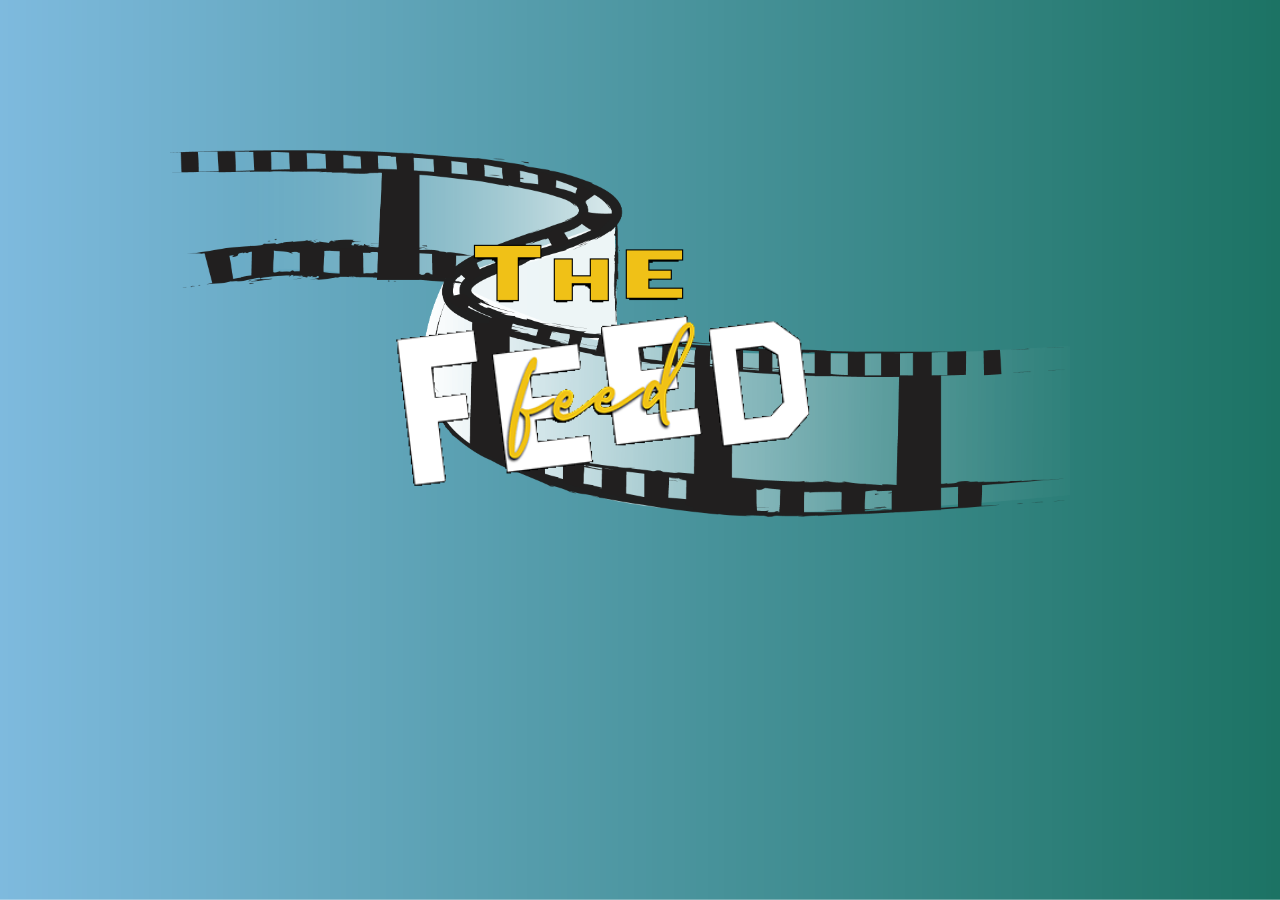
<file: index.html>
<html lang="en">
<head>
    <meta charset="UTF-8">
    <meta name="viewport" content="width=device-width, initial-scale=1.0">
    <title>The Feed</title>

    <link rel="stylesheet" href="styles3.css">

<body>
    <div class="film">
        <img src="images/film.png" alt="film strip" width="900px">
    </div>
    <div class="gif">
       <a href="welcome.html"><img src="images/feedlooped.gif" alt="the feed GIF" width="900px"></a>
    </div>
   
</body>
</html>
</file>
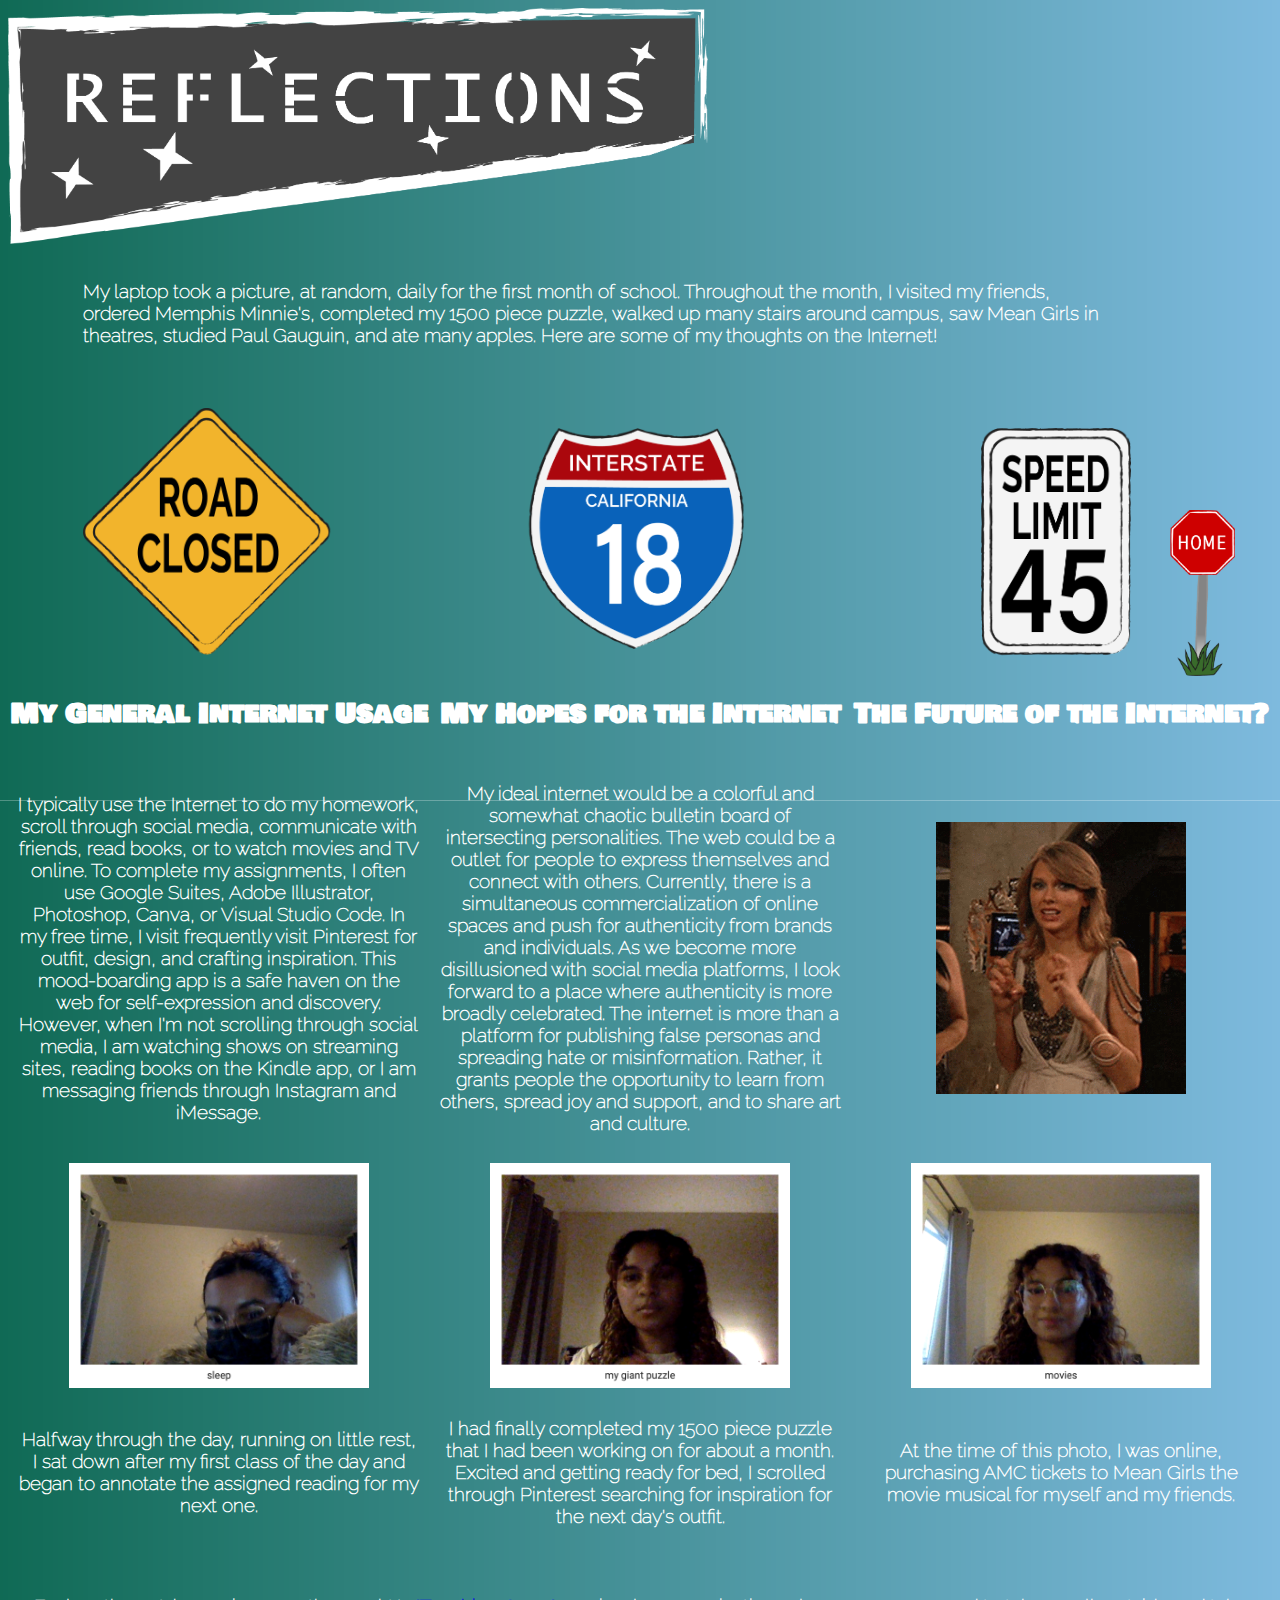
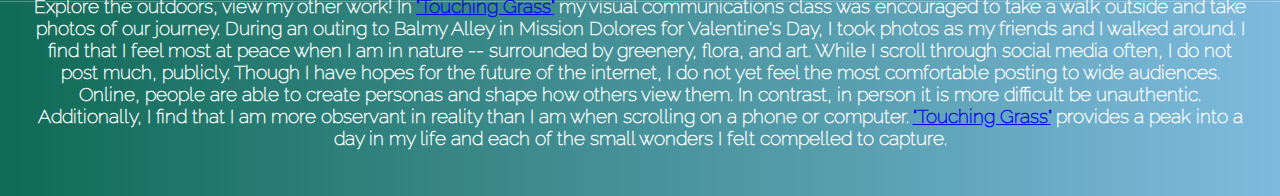
<file: reflections.html>
<html lang="en">
<head>
    <meta charset="UTF-8">
    <meta name="viewport" content="width=device-width, initial-scale=1.0">
    <title>Reflections</title>

    <link rel="stylesheet" href="styles2.css">
</head>
<body>
    <div class="header">
        <img src="images/reflections.png" alt="" width="700x">
       
        <div class="text">
            <h2>
                My laptop took a picture, at random, daily for the first month of school. Throughout the month, I visited my friends, ordered Memphis Minnie's, completed my 1500 piece puzzle, walked up many stairs around campus, saw Mean Girls in theatres, studied Paul Gauguin, and ate many apples. Here are some of my thoughts on the Internet!
            </h2>
           </div>
    </div>
   

   <div class="home">
    <a href="welcome.html"><img src="images/home.png" alt="Return to homepage button" width="65px"></a>
   </div>

   <div class="signs">
        <div class="closed">
            <img src="images/roadclosed.png" alt="yellow road closed sign" width="250px">
        </div>
        <div class="interstate">
            <img src="images/interstate.png" alt="california interstate 18 sign" width="225px">
        </div>
        <div class="speed">
            <img src="images/speed.png" alt="white speed limit 45 sign" width="150px">
        </div>
   </div>




<div class="container">
    <div class="usage">
        <h1>My General Internet Usage</h1>
    </div>
        
    <div class="hopes">
           <h1>My Hopes for the Internet</h1>
     </div>
        
    <div class="future">
            <h1>The Future of the Internet?</h1>
     </div>

     <div class="ans1">
        <p>
            I typically use the Internet to do my homework, scroll through social media, communicate with friends, read books, or to watch movies and TV online. To complete my assignments, I often use Google Suites, Adobe Illustrator, Photoshop, Canva, or Visual Studio Code. In my free time, I visit frequently visit Pinterest for outfit, design, and crafting inspiration. This mood-boarding app is a safe haven on the web for self-expression and discovery. However, when I'm not scrolling through social media, I am watching shows on streaming sites, reading books on the Kindle app, or I am messaging friends through Instagram and iMessage.
        </p> 
     </div>

     <div class="ans2">
        <p>
            My ideal internet would be a colorful and somewhat chaotic bulletin board of intersecting personalities. The web could be a outlet for people to express themselves and connect with others. Currently, there is a simultaneous commercialization of online spaces and push for authenticity from brands and individuals. As we become more disillusioned with social media platforms, I look forward to a place where authenticity is more broadly celebrated. The internet is more than a platform for publishing false personas and spreading hate or misinformation. Rather, it grants people the opportunity to learn from others, spread joy and support, and to share art and culture. 
        </p> 
     </div>

     <div class="ans3">
        <img src="images/nervoushopeful.gif" alt="Taylor Swift crossing fingers GIF" width="250px">
     </div>

    <div class="pic3">
        <img src="images/03.png" alt="" width="300px">
    </div>

    <div class="label1">
        <p>
            Halfway through the day, running on little rest, I sat down after my first class of the day and began to annotate the assigned reading for my next one. 
        </p>
    </div>

    <div class="pic4">
        <img src="images/04.png" alt="" width="300px">
    </div>

    <div class="label2">
        <p>
            I had finally completed my 1500 piece puzzle that I had been working on for about a month. Excited and getting ready for bed, I scrolled through Pinterest searching for inspiration for the next day's outfit. 
        </p>
    </div>

    <div class="pic8">
        <img src="images/08.png" alt="" width="300px">
    </div>
    <div class="label3">
        <p>
            At the time of this photo, I was online, purchasing AMC tickets to Mean Girls the movie musical for myself and my friends.
        </p>
    </div>
    <div class="grass">
        <p>Explore the outdoors, view my other work! In <a href="https://sylvimota.github.io/touching-grass/">"Touching Grass"</a> my visual communications class was encouraged to take a walk outside and take photos of our journey. During an outing to Balmy Alley in Mission Dolores for Valentine's Day, I took photos as my friends and I walked around. I find that I feel most at peace when I am in nature -- surrounded by greenery, flora, and art. While I scroll through social media often, I do not post much, publicly. Though I have hopes for the future of the internet, I do not yet feel the most comfortable posting to wide audiences. Online, people are able to create personas and shape how others view them. In contrast, in person it is more difficult be unauthentic. Additionally, I find that I am more observant in reality than I am when scrolling on a phone or computer. <a href="https://sylvimota.github.io/touching-grass/">"Touching Grass"</a> provides a peak into a day in my life and each of the small wonders I felt compelled to capture.</p>
    </div>
</div>

</body>
</html>
</file>
<file: styles3.css>
body{
    background-image: url(images/bluegradient2.png);
    background-size: cover;
    background-repeat: repeat;
}
.film{
    position: absolute;
    top: 150px;
    left: 170px;

}

.gif{
    position: absolute;
    top: 50px;
    left: 205px;
}

img:hover{
	transform: scale(110%);
	filter: none;
}
</file>
<file: styles2.css>
body{
    color: white;
    background-image: url(images/bluegradient1.png);
    background-size: contain;
    background-repeat: repeat;
    font-family: 'Raleway';
    font-weight: 900;
    font-size: 19px;
}

@font-face {
    font-family: 'Raleway';
    src: url(fonts/raleway/Raleway-Thin.woff2) format('woff2'),
        url(fonts/raleway/Raleway-Thin.woff) format('woff');
    font-weight: 100;
    font-style: normal;
    font-display: swap;
}

@font-face {
    font-family: 'Bowlby One SC';
    src: url(fonts/raleway/BowlbyOneSC-Regular.woff2) format('woff2'),
        url(fonts/raleway/BowlbyOneSC-Regular.woff) format('woff');
    font-weight: normal;
    font-style: normal;
    font-display: swap;
}

.header{
    position: absolute;
}

h1{
    font-family: 'Bowlby One SC';
    font-size: 27px;
}

.text{
width: 1100px
}

h2{
  padding-left: 75px;
  padding-top: 20px;
  font-weight: 700;
    font-size: 19px;
}

.signs{
    display: grid;
    grid-template-columns: 3;
    grid-template-rows: 1;
    padding-top: 400px;
    padding-left: 75px;
}
.closed{
    grid-row: 1/2;
    grid-column: 1/2;
}
.interstate{
    grid-row: 1/2;
    grid-column: 2/3;
    padding-top: 20px;
    padding-left: 50px;
}
.speed{
    grid-row: 1/2;
    grid-column:3/4;
    padding-top: 20px;
    padding-left: 90px;
}


.container{
    display: grid;
    padding-top: 10px;
    grid-template-columns: 3;
    grid-template-rows: 5;
    text-align: center;
    align-items: center;
}

.usage{
    grid-row: 1/2;
    grid-column: 1/2;
}

.hopes{
    grid-row: 1/2;
    grid-column: 2/3;
}

.future{
    grid-row: 1/2;
    grid-column: 3/4;
}

.ans1{
    grid-row: 2/3;
    grid-column: 1/2;
    margin: 10px;
}

.ans2{
    grid-row: 2/3;
    grid-column: 2/3;
    margin: 10px;
}

.ans3{
    grid-row: 2/3;
    grid-column: 3/4;
    margin: 10px;
}


.pic3{
    grid-row: 3/4;
    grid-column: 1/2;
}

.pic4{
      grid-row: 3/4;
      grid-column: 2/3;
}

.pic8{
      grid-row: 3/4;
      grid-column: 3/4;
}
 
.label1{
    grid-row: 4/5;
    grid-column: 1/2;
    margin: 10px;
}

.label2{
    grid-row: 4/5;
    grid-column: 2/3;
    margin: 10px;
}

.label3{
    grid-row: 4/5;
    grid-column: 3/4;
    margin: 10px;
}

.grass{
    grid-row: 5/6;
    grid-column: 1/4;
    margin: 20px;
}

.home{
    position: fixed;
    left: 1170px;
    top: 510px;
}
</file>
